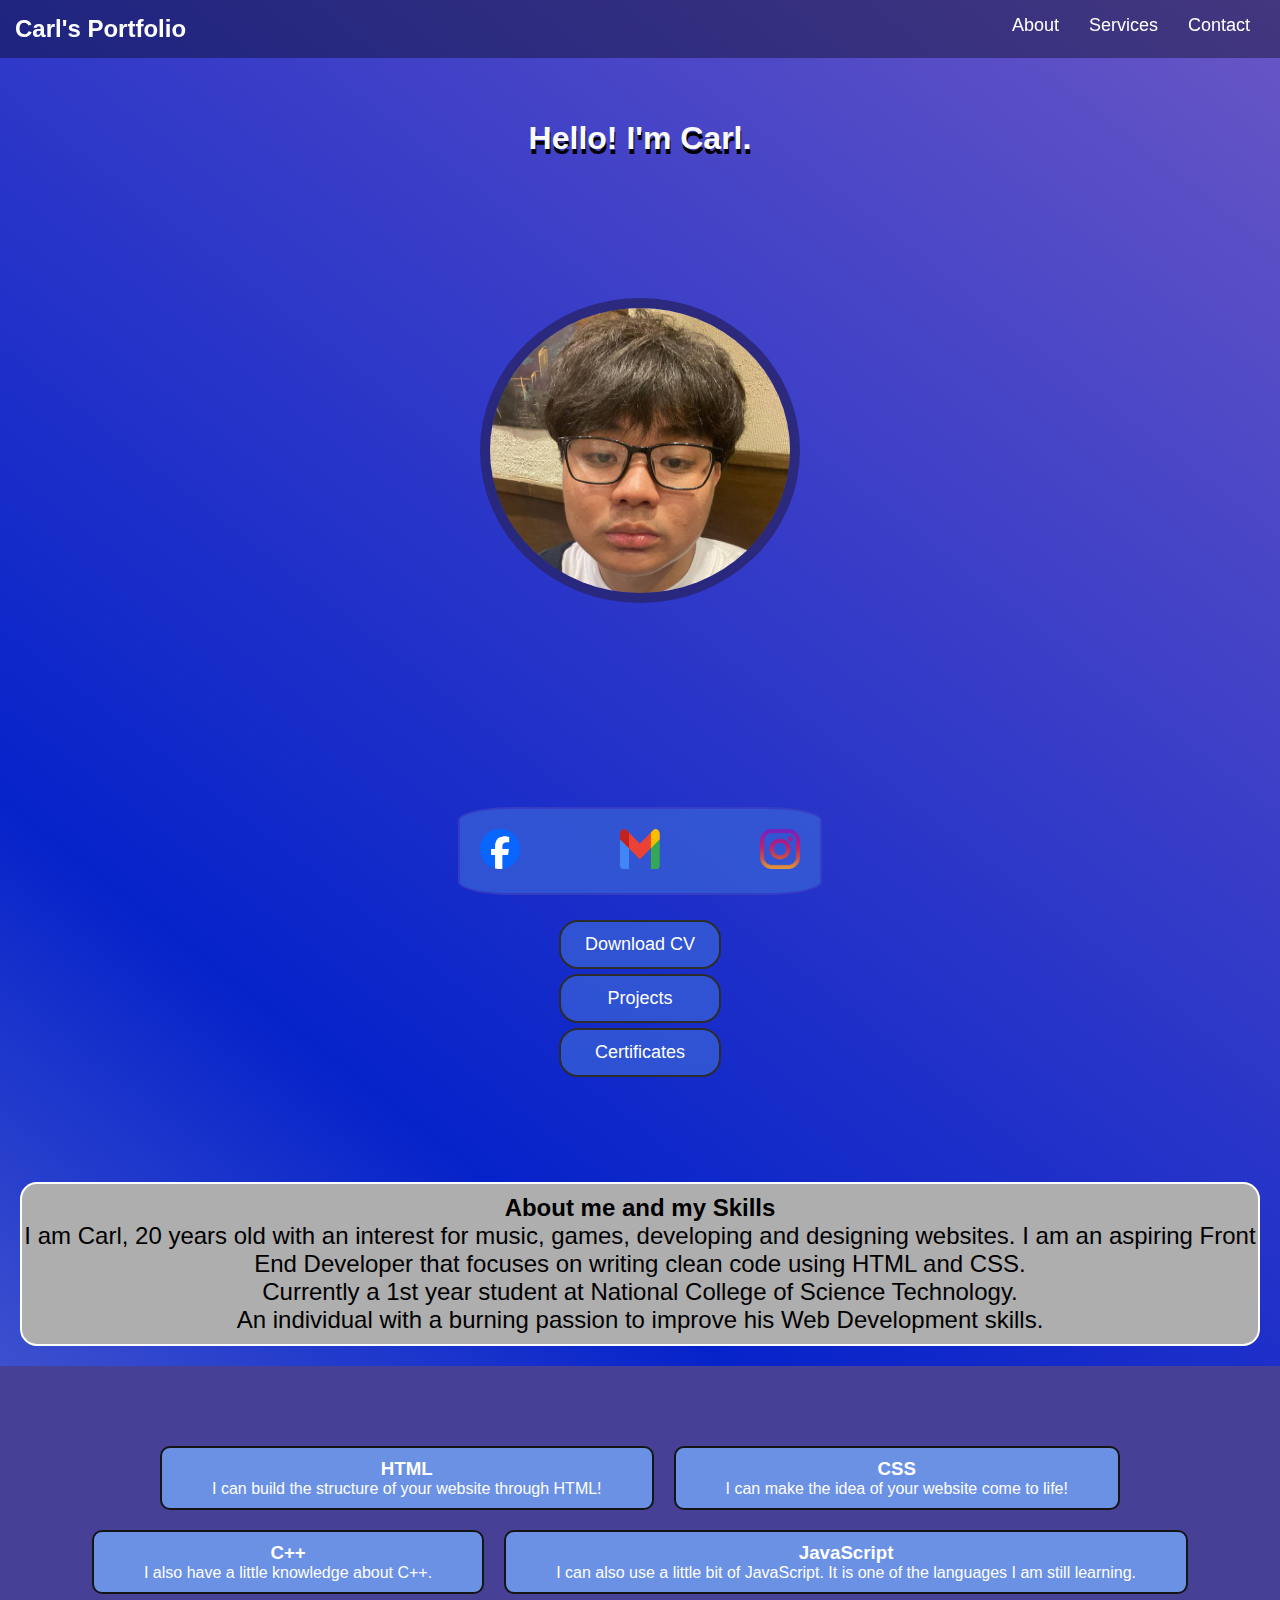
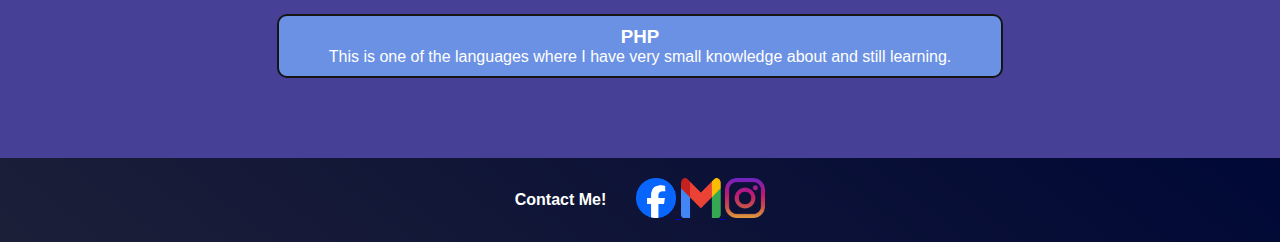
<file: index.html>
<!-- Full clean Static Website -->
    
    <!-- HTML -->
    
    <!DOCTYPE html>
  <html lang="en">
  <head>
      <meta charset="UTF-8">
      <meta name="viewport" content="width=device-width, initial-scale=1.0">
      <title>Hi, Im Carl!</title>
      <link rel="stylesheet" href="./index.css">
  </head>		
  <body>
      
      <!-- Navbar -->
      <div>

          <nav class="navbar">
              <div class="logo" id="#"><a href="#home">Carl's Portfolio</a></div>
              <ul class="nav-links">
                  <li><a href="#about">About</a></li>
                  <li><a href="#services">Services</a></li>
                  <li><a href="#contact">Contact</a></li>
              </ul>
              </nav>

              <!-- Hero Section -->
              <header>
                <h1> Hello! I'm Carl.</h1>
              </header>


              <!-- Home -->
                <section class = "Home"> 

                  <div class="image">
                    <img src = "pictures/carlabalon.jpg" height="40" width="40">
                  </div>

                  <!-- SOCIAL LINKS -->
                <div class="socials">
                  <a href="https://www.facebook.com/carl.emnl/" target="_blank">
                      <img src = "pictures/Facebook_Logo_2023.png" alt="Facebook" height="40" width="40">
                  </a>

                  <a href="mailto:carlemmanuelbalon@gmail.com" target="_blank">
                      <img src="pictures/Gmail_Logo_128px.png" alt="Send Me an Email!" height="40" width="40">

                  </a> 

                  <a href="https://www.instagram.com/carl.emmnl" target="_blank">
                      <img src="pictures/instagram.png" alt="My Instagram" height="40" width="40">
                  </a>
                </div>
                
                <!-- CV download/Projects -->
                <div class="resume">
                  <a href="Carl-Resume.pdf" class ="download-btn" download>Download CV</a>
                  <a href="projects.html" class ="download-btn">Projects</a>
                  <a href="certificates.html" class ="download-btn">Certificates</a>
                </div>
                </section>

              
              <!-- About Section -->
                <div id="about">

                      <h2>About me and my Skills</h2>
                      <h2><span class="font">I am Carl, 20 years old with an interest for music, games, developing and designing websites. I am an aspiring Front End Developer that focuses on writing clean code using HTML and CSS. 
                        <br> Currently a 1st year student at National College of Science Technology.
                        <br> An individual with a burning passion to improve his Web Development skills.</span></h2>

                </div>

                <!-- Services Section -->
                <section id="services">
                  <div class="service-box">
                      <h3>HTML</h3>
                      <p>I can build the structure of your website through HTML!</p>
                  </div>
                  <div class="service-box">
                      <h3>CSS</h3>
                      <p>I can make the idea of your website come to life!</p>
                  </div>

                  <div class ="service-box">
                    <h3>C++</h3>
                    <p>I also have a little knowledge about C++.</p>
                  </div>

                  <div class = "service-box">
                    <h3>JavaScript</h3>
                    <p>I can also use a little bit of JavaScript. It is one of the languages I am still learning.</p>
                  </div>

                  <div class = "service-box">
                    <h3>PHP</h3>
                    <p>This is one of the languages where I have very small knowledge about and still learning.</p>
                  </div>
                </section>

                <!-- Contact Section -->
                <section id="contact">

                  <h4>Contact Me!</h4>
                  
                  <div class="contacts">
                    <a href="https://www.facebook.com/carl.emnl/" target="_blank">
                        <img src = "pictures/Facebook_Logo_2023.png" alt="Facebook" height="40" width="40">
                    </a>
    
                    <a href="mailto:carlemmanuelbalon@gmail.com" target="_blank">
                        <img src="pictures/Gmail_Logo_128px.png" alt="Send Me an Email!" height="40" width="40">
    
                    </a> 
    
                    <a href="https://www.instagram.com/carl.emmnl" target="_blank">
                        <img src="pictures/instagram.png" alt="My Instagram" height="40" width="40">
                    </a>
                  </div>
                </section>
      </div>
      
  </body>
  </html>
</file>
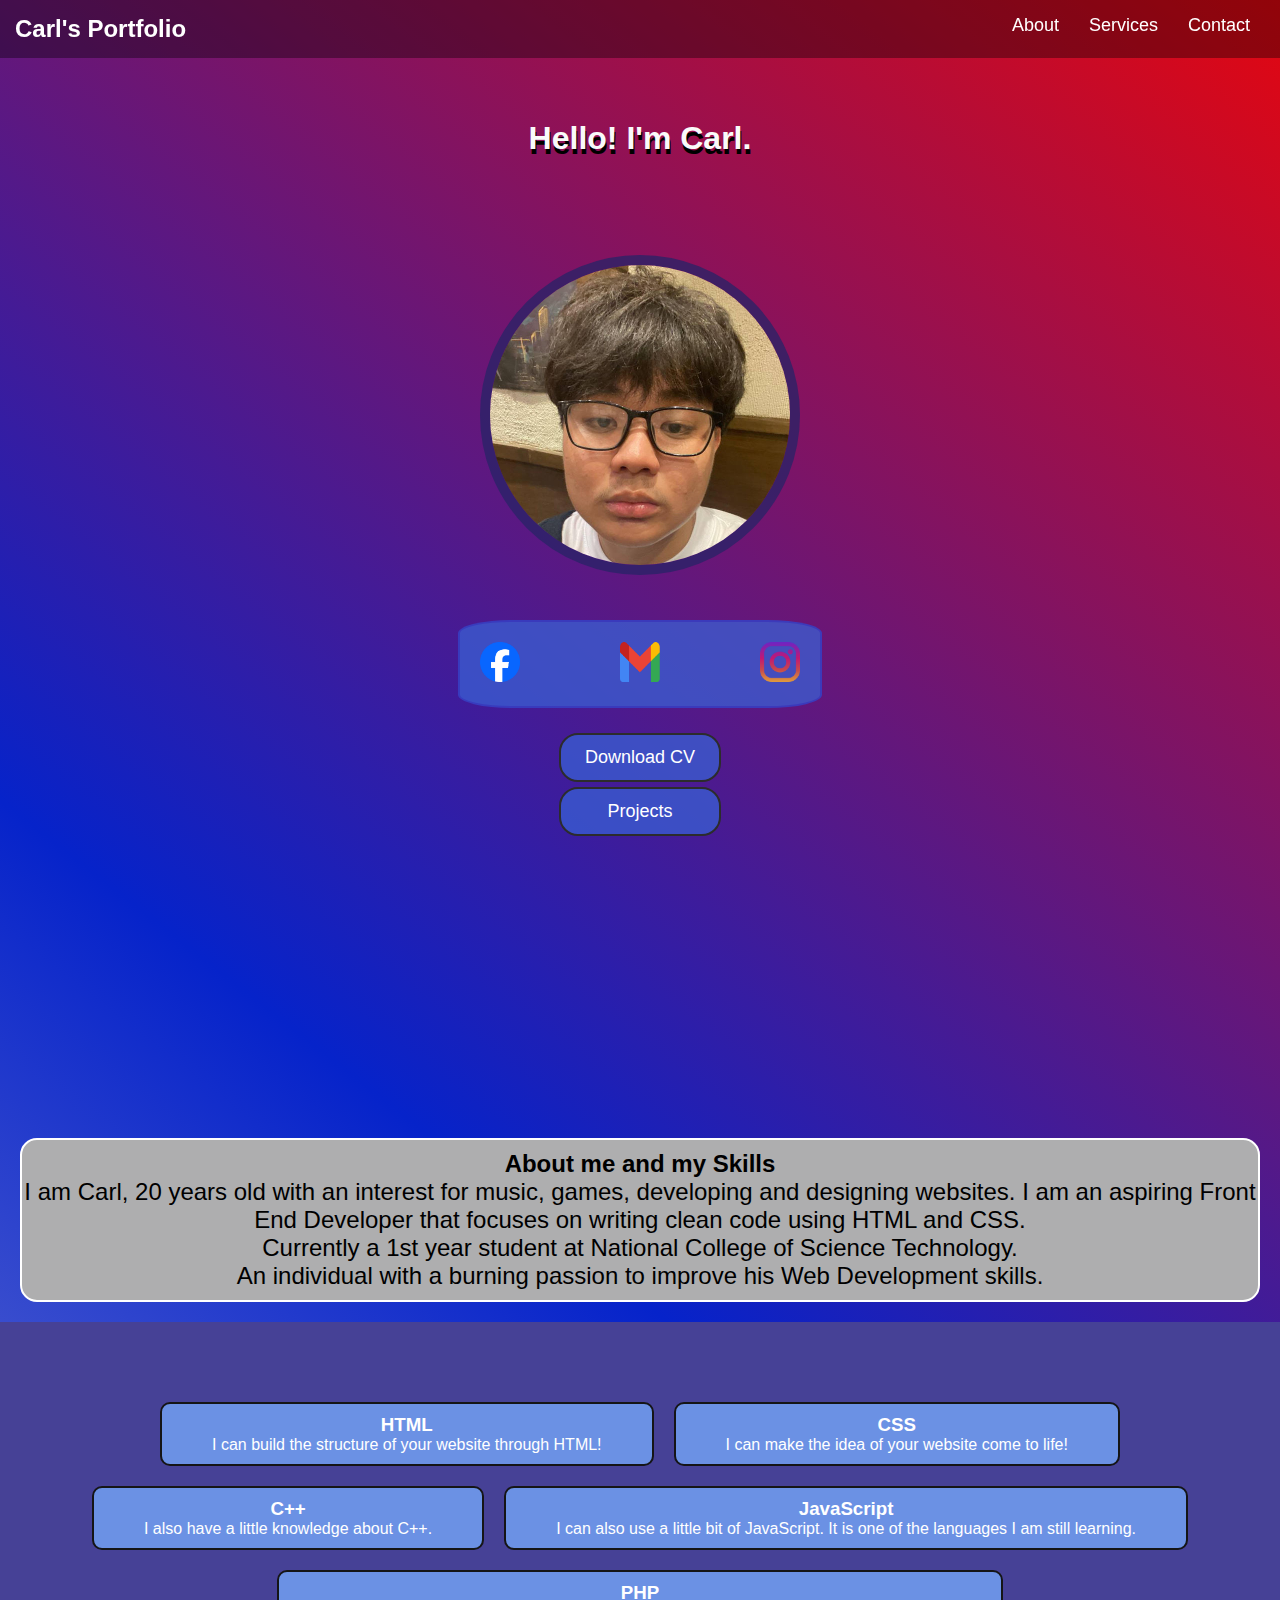
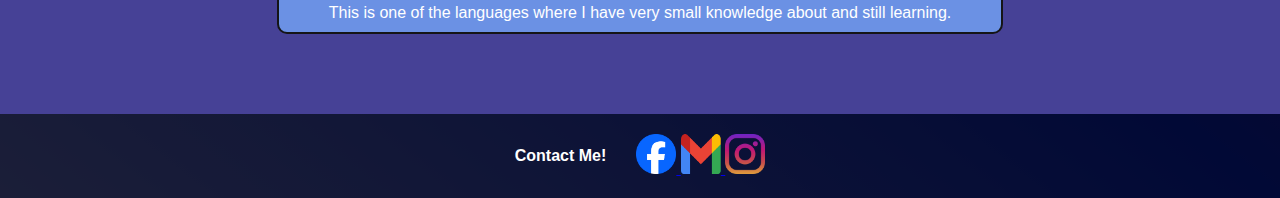
<file: updatedP/index.html>
<!-- Full clean Static Website -->
    
    <!-- HTML -->
    
    <!DOCTYPE html>
  <html lang="en">
  <head>
      <meta charset="UTF-8">
      <meta name="viewport" content="width=device-width, initial-scale=1.0">
      <title>Hi, Im Carl!</title>
      <link rel="stylesheet" href="./index.css">
  </head>		
  <body>
      
      <!-- Navbar -->
      <div>

          <nav class="navbar">
              <div class="logo" id="#"><a href="#home">Carl's Portfolio</a></div>
              <ul class="nav-links">
                  <li><a href="#about">About</a></li>
                  <li><a href="#services">Services</a></li>
                  <li><a href="#contact">Contact</a></li>
              </ul>
              </nav>

              <!-- Hero Section -->
              <header>
                <h1> Hello! I'm Carl.</h1>
              </header>


              <!-- Home -->
                <section class = "Home"> 

                  <div class="image">
                    <img src = "pictures/carlabalon.jpg" height="40" width="40">
                  </div>

                  <!-- SOCIAL LINKS -->
                <div class="socials">
                  <a href="https://www.facebook.com/carl.emnl/" target="_blank">
                      <img src = "pictures/Facebook_Logo_2023.png" alt="Facebook" height="40" width="40">
                  </a>

                  <a href="mailto:carlemmanuelbalon@gmail.com" target="_blank">
                      <img src="pictures/Gmail_Logo_128px.png" alt="Send Me an Email!" height="40" width="40">

                  </a> 

                  <a href="https://www.instagram.com/carl.emmnl" target="_blank">
                      <img src="pictures/instagram.png" alt="My Instagram" height="40" width="40">
                  </a>
                </div>
                
                <!-- CV download/Projects -->
                <div class="resume">
                  <a href="Carl-Resume.pdf" class ="download-btn" download>Download CV</a>
                  <a href="projects.html" class ="download-btn">Projects</a>
                </div>
                </section>

              
              <!-- About Section -->
                <div id="about">

                      <h2>About me and my Skills</h2>
                      <h2><span class="font">I am Carl, 20 years old with an interest for music, games, developing and designing websites. I am an aspiring Front End Developer that focuses on writing clean code using HTML and CSS. 
                        <br> Currently a 1st year student at National College of Science Technology.
                        <br> An individual with a burning passion to improve his Web Development skills.</span></h2>

                </div>

                <!-- Services Section -->
                <section id="services">
                  <div class="service-box">
                      <h3>HTML</h3>
                      <p>I can build the structure of your website through HTML!</p>
                  </div>
                  <div class="service-box">
                      <h3>CSS</h3>
                      <p>I can make the idea of your website come to life!</p>
                  </div>

                  <div class ="service-box">
                    <h3>C++</h3>
                    <p>I also have a little knowledge about C++.</p>
                  </div>

                  <div class = "service-box">
                    <h3>JavaScript</h3>
                    <p>I can also use a little bit of JavaScript. It is one of the languages I am still learning.</p>
                  </div>

                  <div class = "service-box">
                    <h3>PHP</h3>
                    <p>This is one of the languages where I have very small knowledge about and still learning.</p>
                  </div>
                </section>

                <!-- Contact Section -->
                <section id="contact">

                  <h4>Contact Me!</h4>
                  
                  <div class="contacts">
                    <a href="https://www.facebook.com/carl.emnl/" target="_blank">
                        <img src = "pictures/Facebook_Logo_2023.png" alt="Facebook" height="40" width="40">
                    </a>
    
                    <a href="mailto:carlemmanuelbalon@gmail.com" target="_blank">
                        <img src="pictures/Gmail_Logo_128px.png" alt="Send Me an Email!" height="40" width="40">
    
                    </a> 
    
                    <a href="https://www.instagram.com/carl.emmnl" target="_blank">
                        <img src="pictures/instagram.png" alt="My Instagram" height="40" width="40">
                    </a>
                  </div>
                </section>
      </div>
      
  </body>
  </html>
</file>
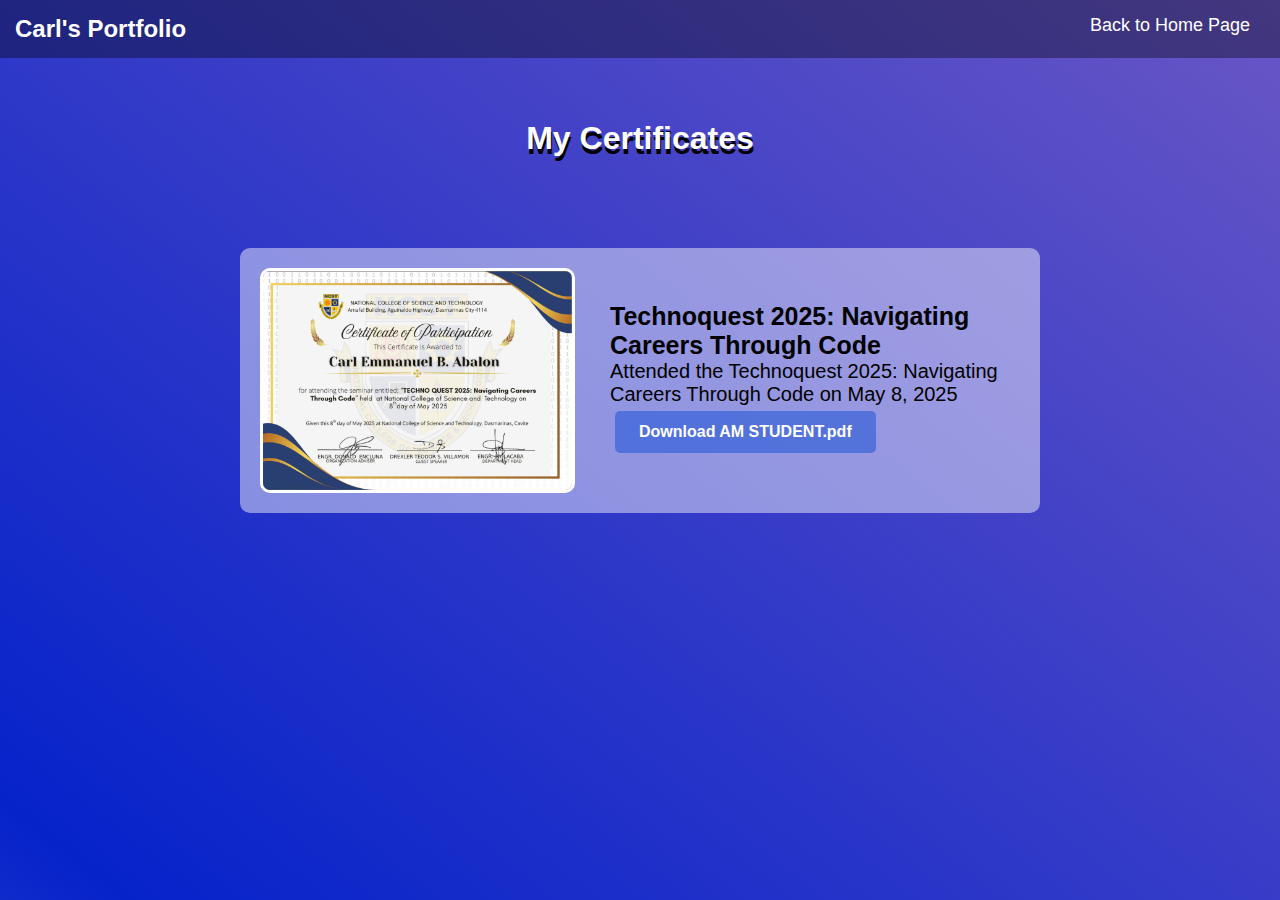
<file: certificates.html>
<!DOCTYPE html>
<html lang="en">
<head>
    <meta charset="UTF-8">
    <meta name="viewport" content="width=device-width, initial-scale=1.0">
    <title>My Certificates</title>
    <link rel="stylesheet" href="certificates.css">
</head>
<body>
    
<!-- Navbar -->
     <div>

        <nav class="navbar">
            <div class="logo" id="#"><a href="index.html">Carl's Portfolio</a></div>
            <ul class="nav-links">
                <li><a href="index.html">Back to Home Page</a></li>
            </ul>
            </nav>
            <!-- Hero Section -->
             <header>
               <h1> My Certificates</h1>
             </header>

             <section class="Projects">
                <!-- certificate 1 -->
  <div class="project1">
    <div class="content-wrapper">
      <img src="pictures/certf.png"  alt="">
      <div class="text-box">
        <h2>Technoquest 2025: Navigating Careers Through Code</h2>
        <p>Attended the Technoquest 2025: Navigating Careers Through Code on May 8, 2025</p>
        <a href="AM STUDENT CERT(Abalon).pdf" download class="download-button">Download AM STUDENT.pdf</a>

      </div>
    </div>
  </div>


 </section>

</body>
</html>
</file>
<file: index.css>
* {
    margin: 0;
    padding: 0;
    box-sizing: border-box;
    font-family: Arial, sans-serif;
    scroll-behavior: smooth;
}

Body {
    height: 100vh;
    width: 100%;
    background: linear-gradient(38deg, #bdbad8, #0623ca, #6e59c5, #000000);
    background-size: 300% 300%; 
    animation: color 6s ease-in-out infinite; 
}

@keyframes color {
    0%{
        background-position: 0 50%;
    }

    50% {
    background-position: 100% 50%;
  }
  100% {    
    background-position: 0% 50%;
  }

}


span {
    font-weight: normal;
}

.navbar {
    position: sticky;
    margin: 0;
    padding: 0;
    width: 100%;
    top: 0;
    left: 0;
    background: rgba(0, 0, 0, 0.356);
    display: flex;
    justify-content: space-between;
    padding: 15px 15px;
}


.logo {
    
    font-family: 'Trebuchet MS', 'Lucida Sans Unicode', 'Lucida Grande', 'Lucida Sans', Arial, sans-serif;
    font-size: 24px;
    font-weight: bold;
    color: white;
}

.logo a {
    text-decoration: none;
    color: white;
}

.nav-links {
    list-style: none;
    display: flex;
}

.nav-links a {
    color: white;
    text-decoration: none;
    font-size: 18px;
    transition: color 0.3s;
}

.nav-links li {
    margin: 0 15px;
}

.nav-links a:hover, .logo a:hover {
    color: #6d74d8;
}

header, h1{
    display: flex;
    align-items: center;
    height: 160px;
    justify-content: center;
    text-align: center;
    animation: fadeIn 6s;

}


.Home {
    display: flex;
    justify-content: center;
    flex-direction: column;
    align-items: center;
    min-height: 100vh;
    overflow: hidden;
    white-space: nowrap;
}

.image {
    display: flex;
    flex-wrap: wrap;
    flex-direction: column;
    width: 100%;
    justify-content: center;
    align-items: center;
    align-content: center;
    margin-bottom: 20px;
    animation: fadeIn 5s;

}

.image img {
    position: center;
    justify-content: center;
    align-items: center;
    align-content: center;
    height: 305px;
    margin-bottom: 89px;
    width: 320px;
    border-radius: 50%;
    border: 10px solid #272366c2;
}

.socials {
    display: flex;
    gap: 100px;
    flex-direction: row;
    align-items: center;
    margin-top: 95px;
    padding: 20px;
    border: 2px solid #382fb99d;
    border-radius: 15%;
    background-color: #3963d6b7;
    flex-wrap: nowrap;
    animation: fadeIn 5s;
}

.socials a img {
    width: 40px;
    height: 40px;
    align-items: center;
}

.resume {
    margin-top: 20px;
    text-align: center;
}

.download-btn {
    display: flex;
    flex-direction: column;
    margin: 5px;
    padding: 12px 24px;
    background-color: #3963d6b7;
    color: white;
    text-decoration: none;
    font-size: 18px;
    border-radius: 19px;
    border: 2px solid #2c2c2c;
    text-align: center;
    animation: fadeIn 5s;
}

.download-btn:hover{
    background-color: #3d3c3c;
    transform:scale(1.05);
    border-color: #ffffff;
}


.socials a img:hover{
    transform:scale(1.05);
}

    
@keyframes fadeIn {
    from {
        opacity: 0;
        transform: translateX(40px);
    }
    to {
        opacity: 1;
        transform: translateY(0);
    }
}

header h1  {
    color: rgb(250, 250, 250);
    text-shadow: 1px 5px 0 #000000;
}

p{
color: white;
}

@keyframes typing {
    from {width: 35%;}
    to {width: 100%;}
}

#about {
    background: #aeaeaf;
    margin: 10px 20px 10px 20px;
    text-align: center;
    border-radius: 17px;
    border: 2px solid #ffffff;
    padding-top: 10px;
    padding-bottom: 10px;
    margin: 20px;
}

#about h2 {
    animation: typing 3.5s;
}

section {
    padding: 80px 50px;
}

#services {
    background: #464196;
    justify-content: center;
    align-content: start;
    display: flex;
    color: white;
    gap: 20px;
    flex-wrap: wrap;
}

#services p {
    color: white;
}

    
.service-box {
    background: #6b91e4;
    border: 2px solid #141414fd;
    display: flex;
    justify-content: center;
    flex-wrap: wrap;
    padding: 10px 50px;
    flex-direction: column;
    align-items: center;
    justify-content: center;
    text-align: center;
    border-radius: 10px;
    animation: fadeInUp 3s;

}

@keyframes fadeInUp{
    from {
        transform: translateY(35px);
    }
    to {
        transform: translateX(0);
    }
}


.service-box:hover {
    transform: translateY(-10px);
}

#contact {
    background-color: #000000bb;
    text-decoration: none;
    display: flex;
    flex-direction: row;
    gap: 30px;
    align-items: center;
    justify-content: center;
    color: white;
    padding: 20px;
    flex-wrap: nowrap;
}


/* For Responsiveness */
@media (max-width: 768px) {
    .navbar {
        flex-direction: column;
        align-items: center;
    }

    .Home {
        flex-direction: column;
        width: auto;
        flex-wrap: nowrap;
    }

    .socials {
        flex-wrap: wrap;
        gap: 42px;
    }

    .socials img {
        height: 255px;
        width: 255px;
    }

    .image img {
        height: 255px;
        width: auto;
        margin-top: 60px;
    }


    
    .nav-links {
        margin-top: 10px;
        flex-direction: column;
    }

    .nav-links li {
        margin: 10px 0;
    }

    header {
        padding: 20px;
    }

    .hero-content h1 {
        font-size: 15px;
    }

    .btn {
        font-size: 16px;
    }
}
</file>
<file: updatedP/index.css>
* {
    margin: 0;
    padding: 0;
    box-sizing: border-box;
    font-family: Arial, sans-serif;
    scroll-behavior: smooth;
}

Body {
    height: 100vh;
    width: 100%;
    background: linear-gradient(38deg,#bdbad8,#0623ca, #f00505, #000000);
    background-size: 300% 300%; 
    animation: color 6s ease-in-out infinite; 
}

@keyframes color {
    5%{
        background-position: 0 50%;
    }
}


span {
    font-weight: normal;
}

.navbar {
    position: sticky;
    margin: 0;
    padding: 0;
    width: 100%;
    top: 0;
    left: 0;
    background: rgba(0, 0, 0, 0.356);
    display: flex;
    justify-content: space-between;
    padding: 15px 15px;
}


.logo {
    
    font-family: 'Trebuchet MS', 'Lucida Sans Unicode', 'Lucida Grande', 'Lucida Sans', Arial, sans-serif;
    font-size: 24px;
    font-weight: bold;
    color: white;
}

.logo a {
    text-decoration: none;
    color: white;
}

.nav-links {
    list-style: none;
    display: flex;
}

.nav-links a {
    color: white;
    text-decoration: none;
    font-size: 18px;
    transition: color 0.3s;
}

.nav-links li {
    margin: 0 15px;
}

.nav-links a:hover, .logo a:hover {
    color: #6d74d8;
}

header, h1{
    display: flex;
    align-items: center;
    height: 160px;
    justify-content: center;
    text-align: center;
    animation: fadeIn 6s;

}


.Home {
    display: flex;
    justify-content: center;
    flex-direction: column;
    align-items: center;
    min-height: 100vh;
    overflow: hidden;
    white-space: nowrap;
}

.image {
    display: flex;
    flex-wrap: wrap;
    flex-direction: column;
    width: 100%;
    height: 10px;
    justify-content: center;
    align-items: center;
    align-content: center;
    margin-bottom: 20px;
    animation: fadeIn 5s;

}

.image img {
    position: center;
    justify-content: center;
    align-items: center;
    align-content: center;
    height: 325px;
    margin-bottom: 170px;
    width: 320px;
    border-radius: 50%;
    border: 10px solid #272366c2;
}

.socials {
    display: flex;
    gap: 100px;
    flex-direction: row;
    align-items: center;
    margin-top: 95px;
    padding: 20px;
    border: 2px solid #382fb99d;
    border-radius: 15%;
    background-color: #3963d6b7;
    flex-wrap: nowrap;
    animation: fadeIn 5s;
}

.socials a img {
    width: 40px;
    height: 40px;
    align-items: center;
}

.resume {
    margin-top: 20px;
    text-align: center;
}

.download-btn {
    display: flex;
    flex-direction: column;
    margin: 5px;
    padding: 12px 24px;
    background-color: #3963d6b7;
    color: white;
    text-decoration: none;
    font-size: 18px;
    border-radius: 19px;
    border: 2px solid #2c2c2c;
    text-align: center;
    animation: fadeIn 5s;
}

.download-btn:hover{
    background-color: #3d3c3c;
    transform:scale(1.05);
    border-color: #ffffff;
}


.socials a img:hover{
    transform:scale(1.05);
}

    
@keyframes fadeIn {
    from {
        opacity: 0;
        transform: translateX(40px);
    }
    to {
        opacity: 1;
        transform: translateY(0);
    }
}

header h1  {
    color: rgb(250, 250, 250);
    text-shadow: 1px 5px 0 #000000;
}

p{
color: white;
}

@keyframes typing {
    from {width: 35%;}
    to {width: 100%;}
}

#about {
    background: #aeaeaf;
    margin: 10px 20px 10px 20px;
    text-align: center;
    border-radius: 17px;
    border: 2px solid #ffffff;
    padding-top: 10px;
    padding-bottom: 10px;
    margin: 20px;
}

#about h2 {
    animation: typing 3.5s;
}

section {
    padding: 80px 50px;
}

#services {
    background: #464196;
    justify-content: center;
    align-content: start;
    display: flex;
    color: white;
    gap: 20px;
    flex-wrap: wrap;
}

#services p {
    color: white;
}

    
.service-box {
    background: #6b91e4;
    border: 2px solid #141414fd;
    display: flex;
    justify-content: center;
    flex-wrap: wrap;
    padding: 10px 50px;
    flex-direction: column;
    align-items: center;
    justify-content: center;
    text-align: center;
    border-radius: 10px;
    animation: fadeInUp 3s;

}

@keyframes fadeInUp{
    from {
        transform: translateY(35px);
    }
    to {
        transform: translateX(0);
    }
}


.service-box:hover {
    transform: translateY(-10px);
}

#contact {
    background-color: #000000bb;
    text-decoration: none;
    display: flex;
    flex-direction: row;
    gap: 30px;
    align-items: center;
    justify-content: center;
    color: white;
    padding: 20px;
    flex-wrap: nowrap;
}


/* For Responsiveness */
@media (max-width: 768px) {
    .navbar {
        flex-direction: column;
        align-items: center;
    }

    .Home {
        flex-direction: column;
        flex-wrap: nowrap;
    }

    .socials {
        flex-wrap: wrap;
        gap: 42px;
    }

    .socials img {
        height: 255px;
        width: 255px;
    }

    .image img {
        height: 255px;
        width: 255px;
        margin-top: 60px;
    }


    
    .nav-links {
        margin-top: 10px;
        flex-direction: column;
    }

    .nav-links li {
        margin: 10px 0;
    }

    header {
        padding: 20px;
    }

    .hero-content h1 {
        font-size: 15px;
    }

    .btn {
        font-size: 16px;
    }
}
</file>
<file: certificates.css>
* {
    margin: 0;
    padding: 0;
    box-sizing: border-box;
    font-family: Arial, sans-serif;
    scroll-behavior: smooth;
}

Body {
    height: 100vh;
    width: 100%;
    background: linear-gradient(38deg, #bdbad8, #0623ca, #6e59c5, #000000);
    background-size: 300% 300%; 
    animation: color 6s ease-in-out infinite; 
}

@keyframes color {
    0%{
        background-position: 0 50%;
    }

    50% {
    background-position: 100% 50%;
  }
  100% {    
    background-position: 0% 50%;
  }

}

span {
    font-weight: normal;
}

.navbar {
    position: sticky;
    margin: 0;
    padding: 0;
    width: 100%;
    top: 0;
    left: 0;
    background: rgba(0, 0, 0, 0.356);
    display: flex;
    justify-content: space-between;
    padding: 15px 15px;
}


.logo {
    
    font-family: 'Trebuchet MS', 'Lucida Sans Unicode', 'Lucida Grande', 'Lucida Sans', Arial, sans-serif;
    font-size: 24px;
    font-weight: bold;
    color: white;
}

.logo a {
    text-decoration: none;
    color: white;
}

.nav-links {
    list-style: none;
    display: flex;
}

.nav-links a {
    color: white;
    text-decoration: none;
    font-size: 18px;
    transition: color 0.3s;
}

.nav-links li {
    margin: 0 15px;
}

.nav-links a:hover, .logo a:hover {
    color: #6d74d8;
}

header, h1{
    display: flex;
    color: #ffffff;
    text-shadow: 1px 5px 0 #000000;
    align-items: center;
    height: 160px;
    justify-content: center;
    text-align: center;
    animation: fadeIn 5s;
}

.content-wrapper{
    display: flex;
    align-items: center;
    max-width: 800px;
    background: rgba(255, 255, 255, 0.459);
    border-radius: 10px;
    padding: 20px;
    gap: 20px;
    animation: fadeIn 5s;
}

.project1, .project2, .project3{
    width: 100%;
    display: flex;
    justify-content: center;
}

.project1 img{
    max-width: 315px;
    border: 3px solid white;
    border-radius: 10px;
    margin-right: 15px;
}


.Projects{
    display: flex;
    flex-direction: column;
    align-items: center;
    gap: 40px;
    padding: 30px;
} 

.download-button {
    display: inline-block;
    margin: 5px;
    padding: 12px 24px;
    background-color: #3963d6b7;    
    color: white;
    text-decoration: none;
    font-weight: bold;
    border-radius: 5px;
    transition: background-color 0.3s ease;
}

.download-button:hover {
    background-color: #3d3c3c;
    transform:scale(1.05);
    border-color: #ffffff;
}

.text-box{
    color: #000000;
}

.text-box h2{
    font-size: 25px;
}

.text-box p{
    font-size: 20px;
}

@keyframes fadeIn {
    from {
        opacity: 0;
        transform: translateX(40px);
    }
    to {
        opacity: 1;
        transform: translateY(0);
    }
}

@media (max-width: 768px){ 

    .content-wrapper{
        flex-direction: column;
        text-align: center;
        max-width: 90%;
    }

    .project1 img{
        margin: 0 auto;
        max-width: 100%;
        height: auto;
    }

    .text-box h2 {
        font-size: 20px;
    }

    .text-box p {
        font-size: 16px;
    }

    header h1 {
        font-size: 24px;
        text-align: center;
    }

    .navbar {
        flex-direction: column;
        align-items: center;
    }


    .nav-links {
        margin-top: 10px;
        flex-direction: column;
    }

    .nav-links li {
        margin: 10px 0;
    }

    header {
        padding: 20px;
    }


    .btn {
        font-size: 16px;
    }
}
</file>
